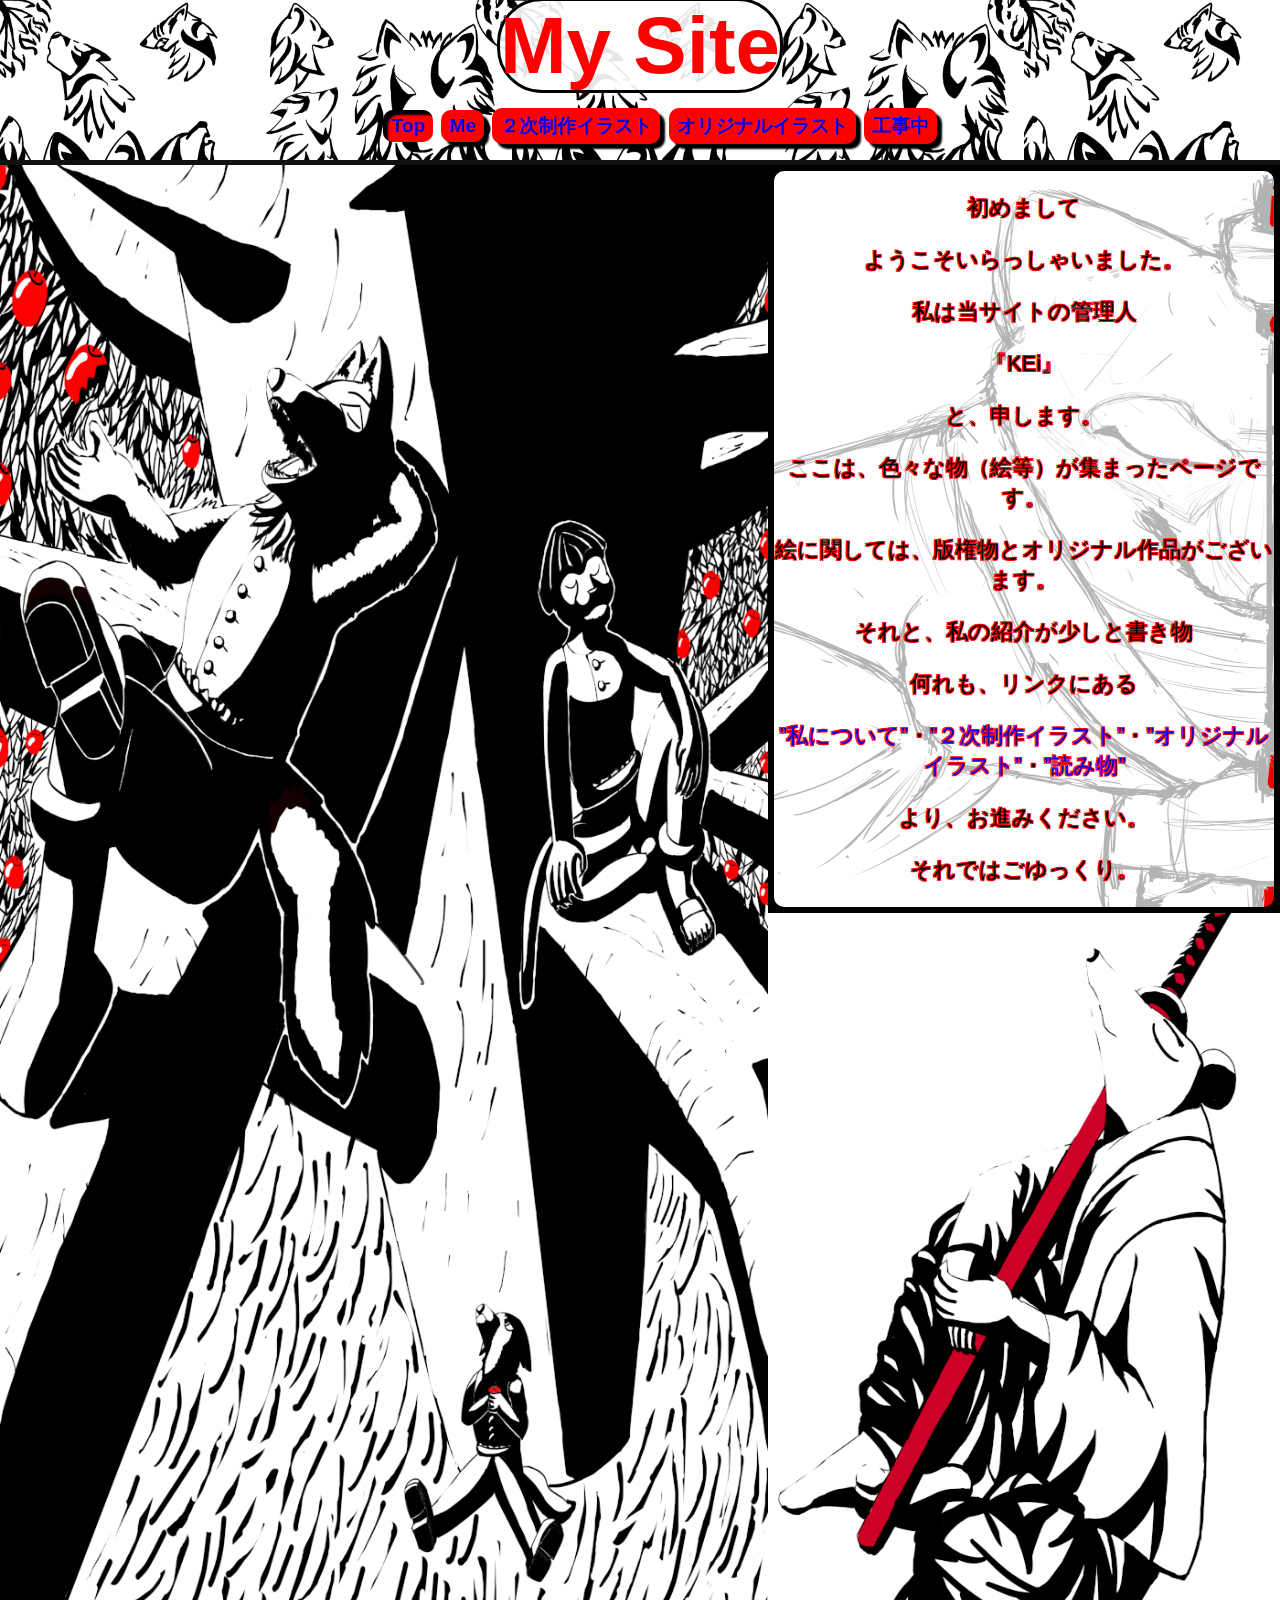
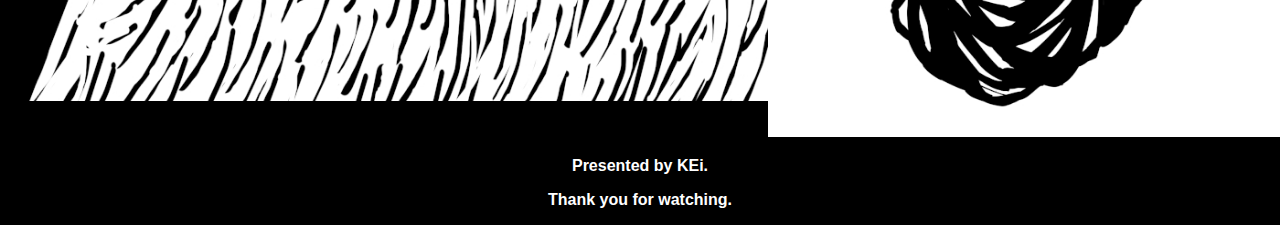
<file: index.html>
<!DOCTYPE html>
<html lang="ja">
    <head>
    <meta name="viewport" content="width=device-width, initial-scale=1.0">
    <meta http-equiv="Content-Type" content="text/html; charset=utf-8">
    <title>My Site</title>
    <meta name="description" content="">
    <meta name="robots" content="noindex,nofollow">
    <link rel="stylesheet" href="content/index.css" type="text/css">
    <link rel="stylesheet" href="content/head.css">
    <link rel="stylesheet" href="content/media/index.css" media="screen and (max-width:1024px)" type="text/css">
    <link rel="stylesheet" href="content/media/head.css" media="screen and (max-width:1024px)" type="text/css">
    </head>
    <body>
        <!-- ヘッダー -->
        <header class="header">
            <h1 class="topchar">My Site</h1>
            <nav class="menu-list">
                <ul>
                    <li class="nav-item now">
                       <a href="index.html">Top</a>
                    </li>
                    <li class="nav-item">
                       <a href="me.html">Me</a>
                    </li>
                    <li class="nav-item">
                        <a href="copyrightillust.html">２次制作イラスト</a>
                    </li>
                    <li class="nav-item">
                        <a href="originalillust.html">オリジナルイラスト</a>
                    </li>
                    <li class="nav-item">
                        <a href="kakimono.html">工事中</a>
                    </li>
                </ul>
            </nav>
        </header>
        
        <!-- メイン -->
        <main>
            <div class="said_1">
                <img class="apple" src="images/大きなリンゴの木（トップ）.jpg" alt="画像">
            </div>
            <article class="said_2">
                <div class="said_menu">
                    <section class="section_main">
                        <div class="text">
                            <p>初めまして</p>
                            <p>ようこそいらっしゃいました。</p>
                            <p>私は当サイトの管理人</p>
                            <p>『KEi』</p>
                            <p>と、申します。</p>
                            <p>ここは、色々な物（絵等）が集まったページです。</p>
                            <p>絵に関しては、版権物とオリジナル作品がございます。</p>
                            <p>それと、私の紹介が少しと書き物</p>
                            <p>何れも、リンクにある</p>
                            <p><a class="link" href="me.html">”私について”</a>・<a class="link" href="copyrightillust.html">”２次制作イラスト”</a>・<a class="link" href="originalillust.html">”オリジナルイラスト”</a>・<a class="link" href="kakimono.html">”読み物”</a></p>
                            <p>より、お進みください。</p>
                            <p>それではごゆっくり。</p>
                        </div>
                    </section>
                    <img class="rat" src="images/鼠侍（トップ）.jpg" art="画像">
                </div>
            </article>
        </main>

        <!-- フッター -->
        <footer>
            <p class="foot">Presented by KEi.</p>
            <p class="foot">Thank you for watching.</p>
        </footer>
    </body>
</html>
</file>
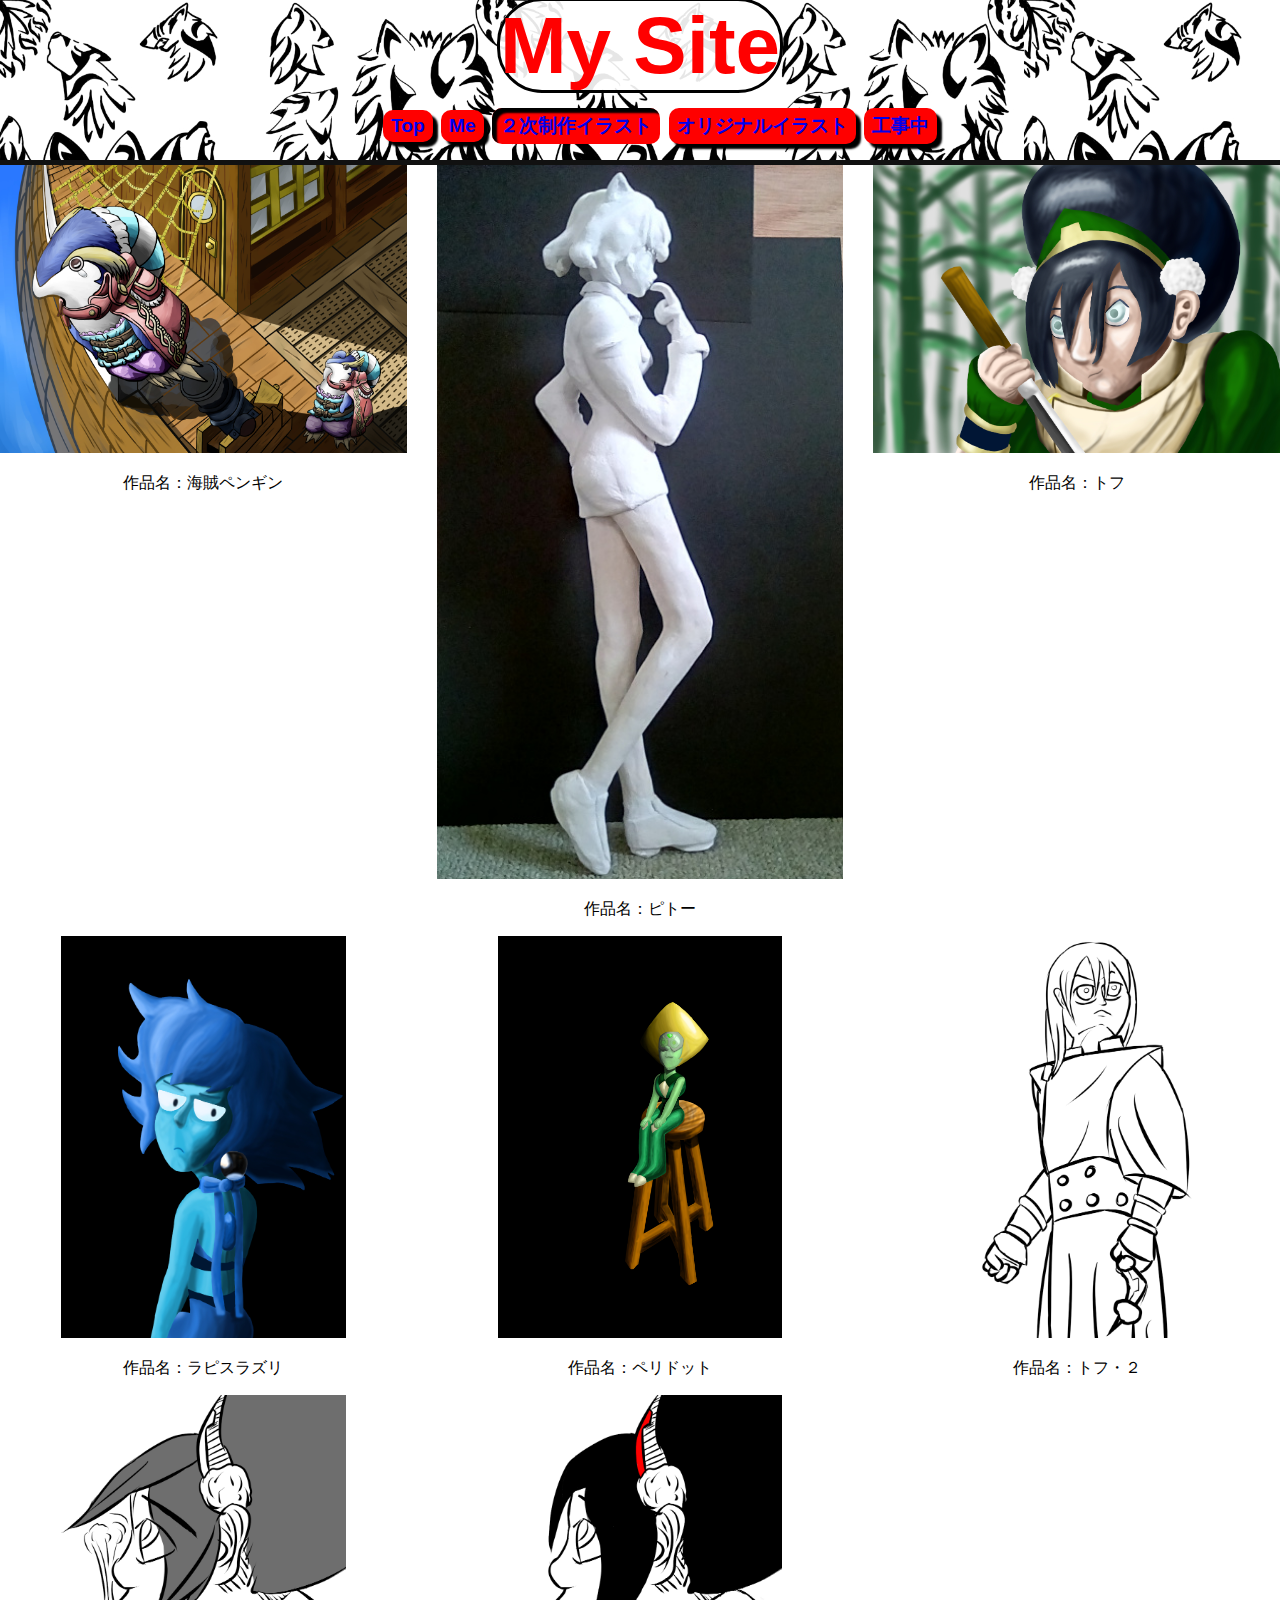
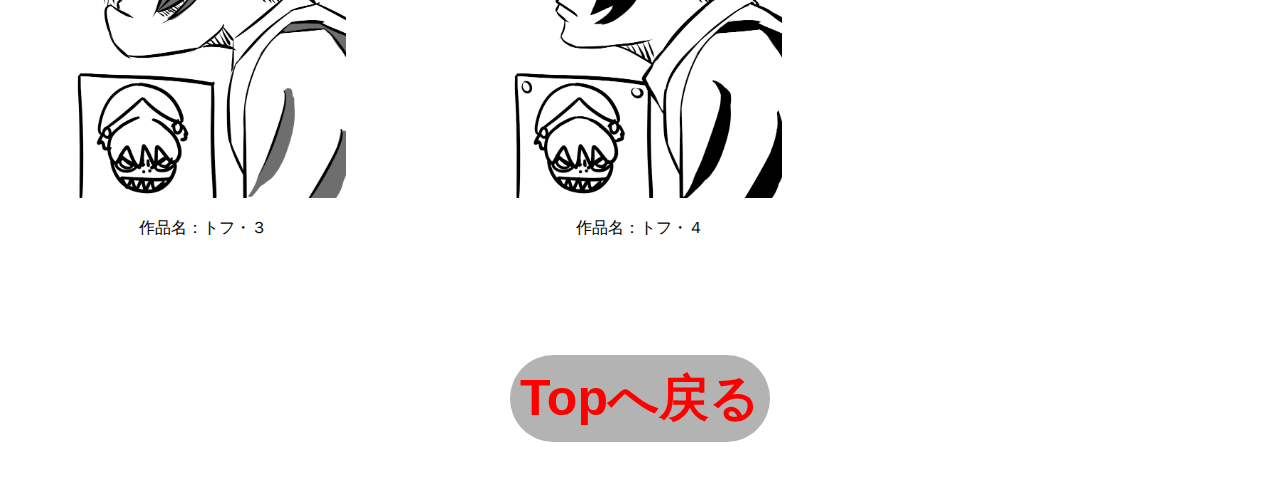
<file: copyrightillust.html>
<!DOCTYPE html>
<html>
    <head>
    <meta name="viewport" content="width=device-width, initial-scale=1.0">
    <meta http-equiv="Content-Type" content="text/html; charset=utf-8">
    <title>２次制作イラスト</title>
    <meta name="description" content="">
    <meta name="robots" content="noindex,nofollow">
    <link rel="stylesheet" href="content/illust.css" type="text/css">
    <link rel="stylesheet" href="content/head.css">
    <link rel="stylesheet" href="content/media/illust.css" media="screen and (max-width:1024px)" type="text/css">
    <link rel="stylesheet" href="content/media/head.css" media="screen and (max-width:1024px)" type="text/css">
    </head>
    <body>
        <!-- ヘッダー -->
        <header id="hd" class="header">
            <h1 class="topchar">My Site</h1>
            <nav class="menu-list">
                <ul>
                    <li class="nav-item">
                       <a href="index.html">Top</a>
                    </li>
                    <li class="nav-item">
                       <a href="me.html">Me</a>
                    </li>
                    <li class="nav-item now">
                        <a href="copyrightillust.html">２次制作イラスト</a>
                    </li>
                    <li class="nav-item">
                        <a href="originalillust.html">オリジナルイラスト</a>
                    </li>
                    <li class="nav-item">
                        <a href="kakimono.html">工事中</a>
                    </li>
                </ul>
            </nav>
        </header>

        <!-- メイン -->
        <main class="illust">
            <section id="img1">
                <img class="icon_img side" src="images/海賊ペンギン.jpg" alt="画像">
                <p id="p_1">作品名：海賊ペンギン</p>
            </section>
            <section id="img2">
                <img class="icon_img side" src="images/ピトー.jpg"　alt="画像">
                <p id="p_2">作品名：ピトー</p>
            </section>
            <section id="img3">
                <img class="icon_img side" src="images/トフ.jpg" alt="画像">
                <p id="p_3">作品名：トフ</p>
            </section>
            <section id="img4" class="black">
                <img class="icon_img" src="images/ラピスラズリ.jpg" alt="画像">
                <p id="p_4">作品名：ラピスラズリ</p>
            </section>
            <section id="img5" class="black">
                <img class="icon_img" src="images/ペリドット.jpg" alt="画像">
                <p id="p_5">作品名：ペリドット</p>
            </section>
            <section id="img6">
                <img class="icon_img" src="images/落書きトフ１.jpg" alt="画像">
                <p id="p_6">作品名：トフ・２</p>
            </section>
            <section id="img7">
                <img class="icon_img" src="images/落書きトフ２.jpg" alt="画像">
                <p id="p_7">作品名：トフ・３</p>
            </section>
            <section id="img8">
                <img class="icon_img" src="images/トップ絵トフ.jpg" alt="画像">
                <p id="p_8">作品名：トフ・４</p>
            </section>
        </main>

        <!-- フッター -->
        <footer id="ft" class="foot">
            <a href="index.html">
                <p class="return">Topへ戻る</p>
            </a>
        </footer>
        <script src="https://ajax.googleapis.com/ajax/libs/jquery/3.4.1/jquery.min.js"></script>
        <script src="js_content/illust.js"></script>
    </body>
</html>
</file>
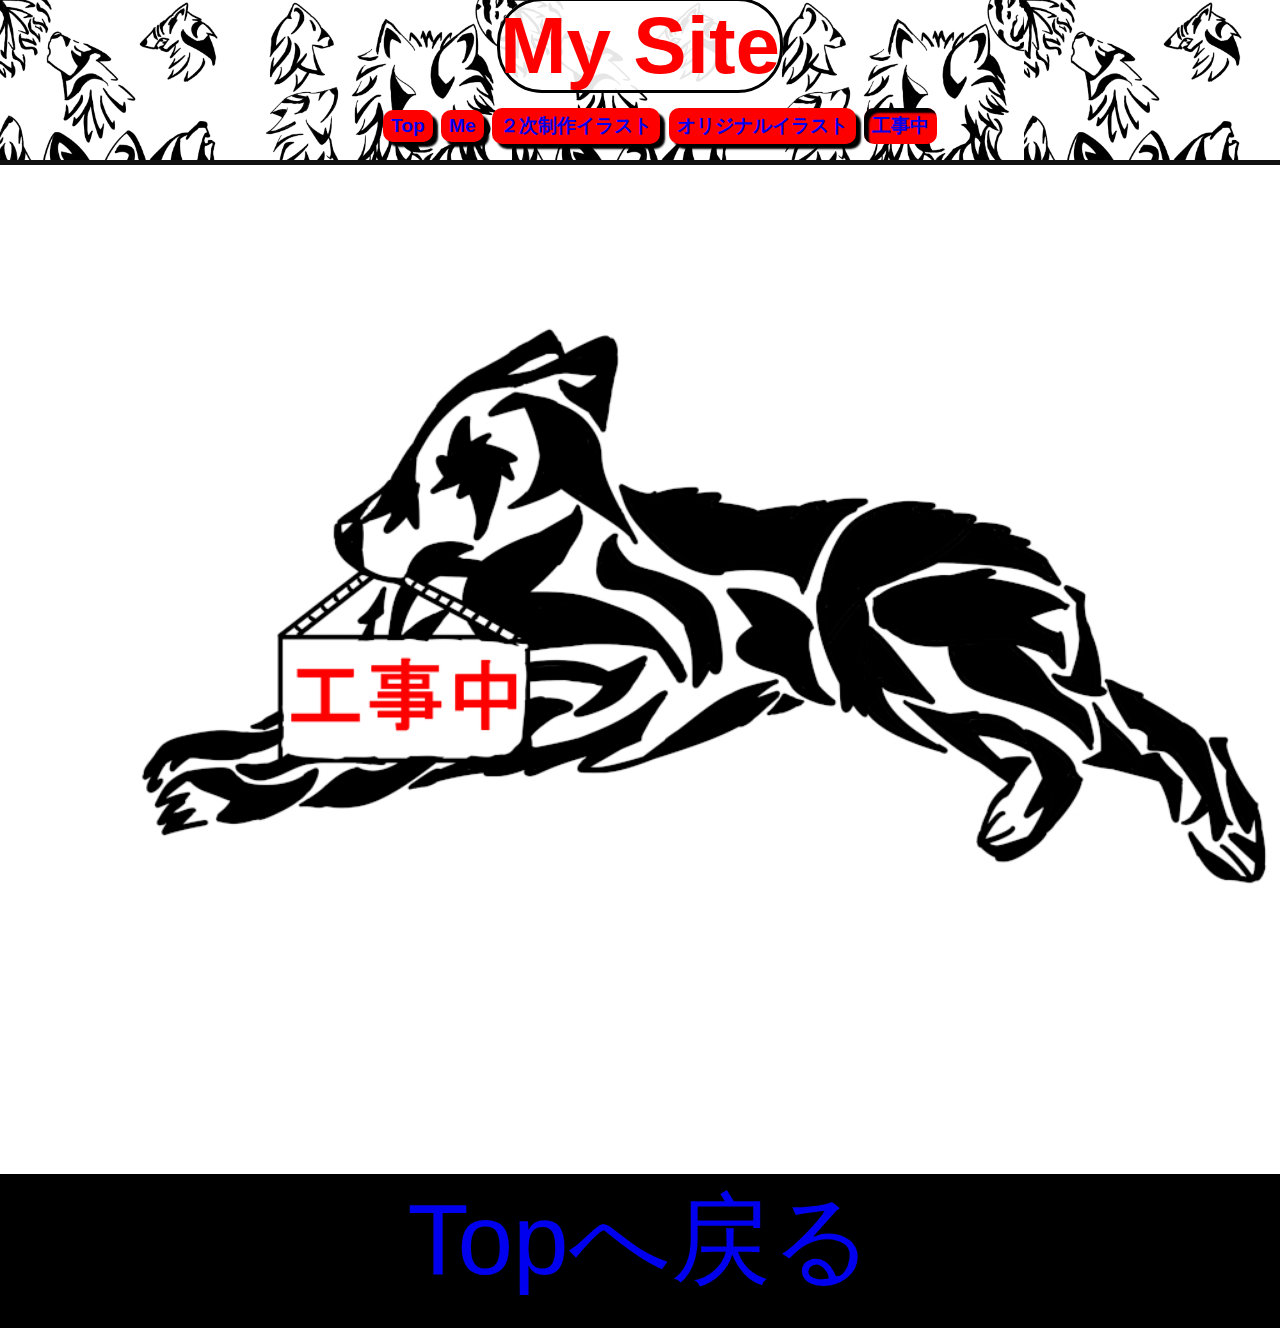
<file: kakimono.html>
<!DOCTYPE html>
<html>
    <head>
    <meta name="viewport" content="width=device-width, initial-scale=1.0">
    <meta http-equiv="Content-Type" content="text/html; charset=utf-8">
    <title>読み物</title>
    <meta name="description" content="">
    <meta name="robots" content="noindex,nofollow">
    <link rel="stylesheet" href="content/kakimono.css" type="text/css">
    <link rel="stylesheet" href="content/head.css">
    <link rel="stylesheet" href="content/media/kakimono.css" media="screen and (max-width:1024px)" type="text/css">
    <link rel="stylesheet" href="content/media/head.css" media="screen and (max-width:1024px)" type="text/css">
    </head>
    <body> 
         <!-- ヘッダー -->
         <header class="header">
            <h1 class="topchar">My Site</h1>
            <nav class="menu-list">
                <ul>
                    <li class="nav-item">
                    <a href="index.html">Top</a>
                    </li>
                    <li class="nav-item">
                    <a href="me.html">Me</a>
                    </li>
                    <li class="nav-item">
                        <a href="copyrightillust.html">２次制作イラスト</a>
                    </li>
                    <li class="nav-item">
                        <a href="originalillust.html">オリジナルイラスト</a>
                    </li>
                    <li class="nav-item now">
                        <a href="kakimono.html">工事中</a>
                    </li>
                </ul>
            </nav>
        </header>

        <!-- メイン -->
        <main>
            <img class="kouji" src="images/工事中.jpg" alt="画像">
            <img class="kou2" src="images/鼠小.jpg" alt="絵">
        </main>
        
        <!-- フッター -->
        <footer class="foot">
            <a href="index.html">
                <p>Topへ戻る</p>
            </a>    
        </footer>
    </body>
</html>
</file>
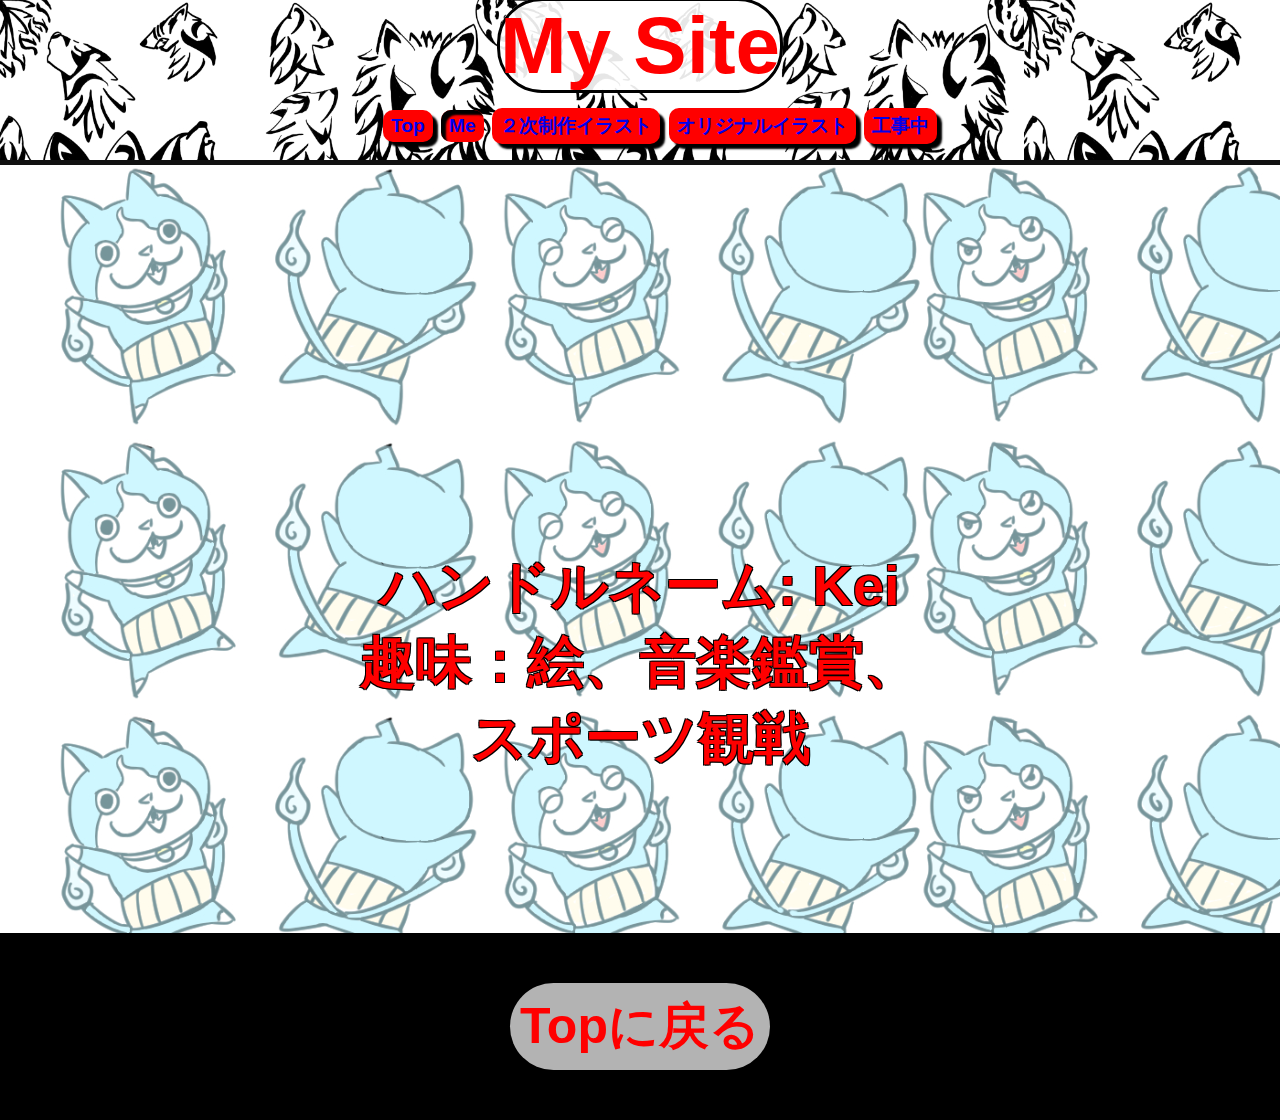
<file: me.html>
<!DOCTYPE html>
<html>
    <head>
    <meta name="viewport" content="width=device-width, initial-scale=1.0">
    <meta http-equiv="Content-Type" content="text/html; charset=utf-8">
    <title>私について</title>
    <meta name="description" content="">
    <meta name="robots" content="noindex,nofollow">
    <link rel="stylesheet" href="content/me.css" type="text/css">
    <link rel="stylesheet" href="content/head.css">
    <link rel="stylesheet" href="content/media/me.css" media="screen and (max-width:1024px)" type="text/css">
    <link rel="stylesheet" href="content/media/head.css" media="screen and (max-width:1024px)" type="text/css">
    </head>
    <body>
            <!-- ヘッダー -->
            <header class="header">
                <h1 class="topchar">My Site</h1>
                <nav class="menu-list">
                    <ul>
                        <li class="nav-item">
                            <a href="index.html">Top</a>
                        </li>
                        <li class="nav-item now">
                            <a href="me.html">Me</a>
                        </li>
                        <li class="nav-item">
                            <a href="copyrightillust.html">２次制作イラスト</a>
                        </li>
                        <li class="nav-item">
                            <a href="originalillust.html">オリジナルイラスト</a>
                        </li>
                        <li class="nav-item">
                            <a href="kakimono.html">工事中</a>
                        </li>
                    </ul>
                </nav>
            </header>

            <!-- メイン -->
            <main class="main_text">
                <p>ハンドルネーム: Kei</p>
                <p>趣味：絵、音楽鑑賞、<br>スポーツ観戦</p>
            </main>

            <!-- フッター -->
            <footer class="foot">
                <a href="index.html">
                    <p class="return">Topに戻る</p>
                </a>
            </footer>
    </body>
</html>
</file>
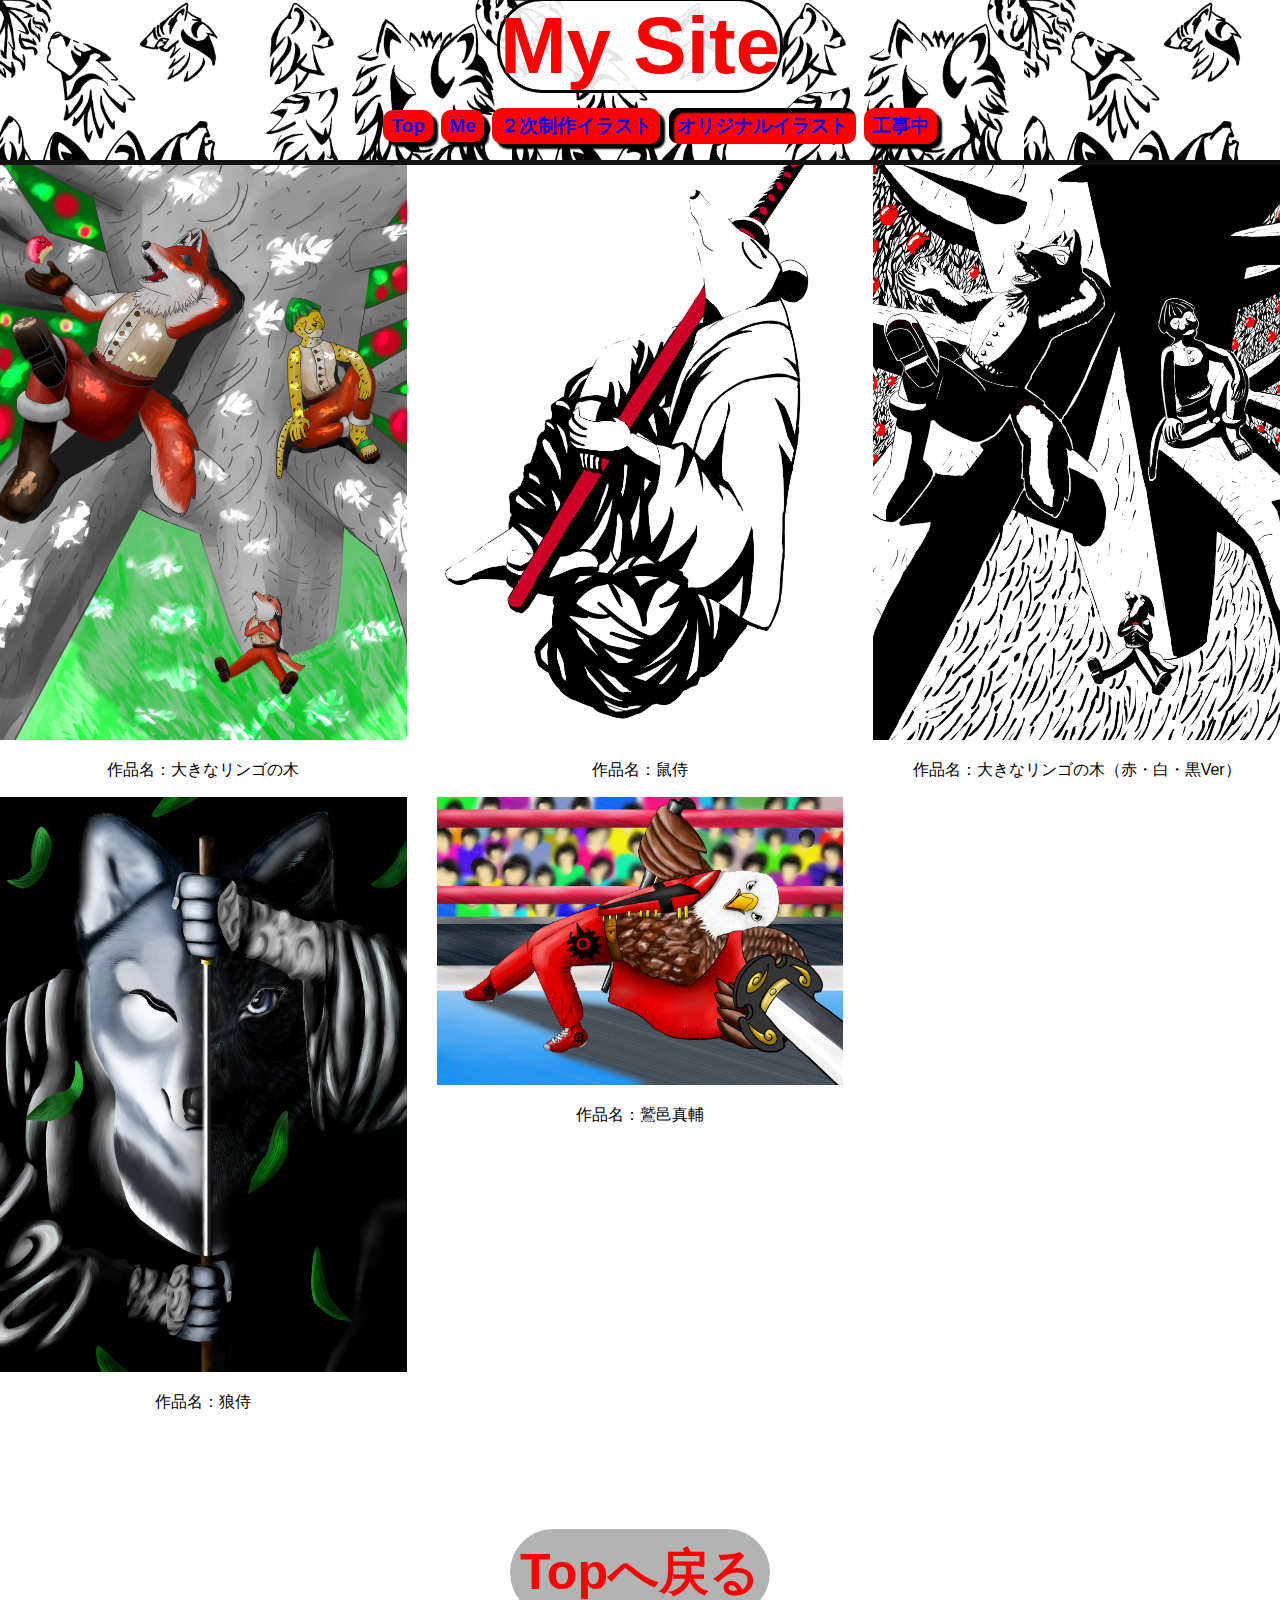
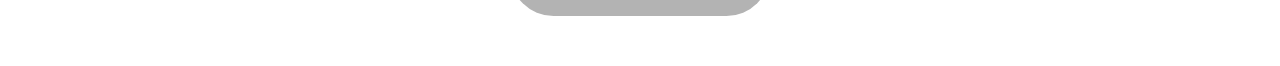
<file: originalillust.html>
<!DOCTYPE html>
<html>
    <head>
    <meta name="viewport" content="width=device-width, initial-scale=1.0">
    <meta http-equiv="Content-Type" content="text/html; charset=utf-8">
    <title>オリジナルイラスト</title>
    <meta name="robots" content="noindex,nofollow">
    <meta name="description" content="">
    <link rel="stylesheet" href="content/illust.css" type="text/css">
    <link rel="stylesheet" href="content/head.css">
    <link rel="stylesheet" href="content/media/illust.css" media="screen and (max-width:1024px)" type="text/css">
    <link rel="stylesheet" href="content/media/head.css" media="screen and (max-width:1024px)" type="text/css">
    </head>
    <body>
        <!-- ヘッダー -->
        <header id="hd" class="header">
            <h1 class="topchar">My Site</h1>
            <nav class="menu-list">
                <ul>
                    <li class="nav-item">
                    <a href="index.html">Top</a>
                    </li>
                    <li class="nav-item">
                    <a href="me.html">Me</a>
                    </li>
                    <li class="nav-item">
                        <a href="copyrightillust.html">２次制作イラスト</a>
                    </li>
                    <li class="nav-item now">
                        <a href="originalillust.html">オリジナルイラスト</a>
                    </li>
                    <li class="nav-item">
                        <a href="kakimono.html">工事中</a>
                    </li>
                </ul>
            </nav>
        </header>

        <!-- メイン -->
        <main class="illust">
            <section id="img1">
                <img class="icon_img side" src="images/大きなリンゴの木.jpg" alt="作品画像１">
                <p id="p_1">作品名：大きなリンゴの木</p>
            </section>
            <section id="img2">
                <img class="icon_img side" src="images/鼠侍.jpg" alt="作品画像２">
                <p id="p_2">作品名：鼠侍</p>
            </section>
            <section id="img3" class="black">
                <img class="icon_img side" src="images/大きなリンゴの木 （赤・白・黒Ver）.jpg" alt="作品画像３">
                <p id="p_3">作品名：大きなリンゴの木（赤・白・黒Ver）</p>
            </section>
            <section id="img4" class="black">
                <img class="icon_img side" src="images/狼侍.jpg" alt="作品画像４">
                <p id="p_4">作品名：狼侍</p>
            </section>
            <section id="img5">
                <img class="icon_img side" src="images/真輔.jpg" alt="作品画像５">
                <p id="p_5">作品名：鷲邑真輔</p>
            </section>
        </main>

        <!-- フッター -->
        <footer class="foot" id="ft">
            <a href="index.html">
                <p class="return">Topへ戻る</p>
            </a>
        </footer>
        <script src="https://ajax.googleapis.com/ajax/libs/jquery/3.4.1/jquery.min.js"></script>
        <script src="js_content/illust.js"></script>
    </body>
</html>
</file>
<file: content/index.css>
@charset "UTF-8";
/* 初期設定 */
body {
    margin: 0;
    padding: 0;
    height: 100%;
    text-align: center;
    background-color: #000;
    font-family: Raleway, "Hiragino Kaku Gothic ProN",  Meiryo,  sans-serif;
}

*, *::before, *::after {
    box-sizing: border-box;
}

a:link, a:visited, a:hover, a:active {
    text-decoration: none;
}

/* メイン */
.said_1 {
    float: left; 
    width: 60%;
}

.said_1 .apple {
    height: 120vw;
    width: 100%;
}

.said_menu .section_main {
    width: 100%;
    overflow: auto;
    border: 6px solid #000;
}

.section_main .text {
    overflow: hidden; 
    font-size: 22px;
    line-height: normal;
    text-shadow: 1px 1px #f00, -1px 1px #f00,
    1px -1px #f00, -1px -1px #f00;
    background-image: url(../images/小.jpg);
    position: contain;
    background-repeat: repeat-y;
}

.section_main .text .link:hover {
    opacity: 0.5;
}

.text {
    background-color: rgba(204,205,204,0.9);
    border-radius: 10px;
}

.said_2{
    float: right;
    width: 40%;
}

.said_2 .text .link:hover {
    text-decoration: underline;
}

.said_2 .rat {
    width: 100%;
    height: 64.37vw;
    
}

/* フッター */
footer {
    display: inline-block;
    width: 100%;
    height: 100%;
    background-color: #000;
    font-weight: bold;
}

.foot {
    text-align: center;
    color: #fff
}
/* end */
</file>
<file: content/head.css>
/* ヘッダー */
.header{
    width: 100%;
    border-bottom: 5px solid #111;
    background-image: url(../images/banner.jpg);
    background-size: contain;
}

.header .topchar {
    display: inline;
    font-size: 5rem;
    border: 3px solid #000;
    border-radius: 45px;
    background-color: rgba(255, 255, 255, 0.9);
    color: #FF0000;
}

.menu-list .nav-item{
    display: inline-block;
    padding: 5px 8px;
    margin: 0 2px;
    background-color: #f00;
    border-radius: 10px;
    font-size: 1.2rem;
    font-weight: bold;
    box-shadow: 5px 5px 2px  black;
}

.menu-list .now,
.nav-item:hover{
    box-shadow: inset 5px 5px 2px black;
}
</file>
<file: content/media/index.css>
@charset "UTF-8";

@media screen and (max-width:1024px) {

    .said_1 .apple {
        height: 90vw;
    }

    .section_main .text {
        height: 48.9vw;
        overflow: scroll;
        background-size: cover;
        line-height: 26px;
    }

    .said_2 .rat {
        height: 39.6vw;
}

@media screen and (max-width:768px) {

    .said_2 .rat {
        height: 40vw;
    }

}

/* ALL SmartPhone */
@media screen and (max-width:414px) {
    
    .said_1, .said_2 {
        float: none;
        width: 100%;
    }

    .said_1 .apple{
        width: 100%;
        height: 165vw;
    }

    .section_main .text {
        height: 30%;
    }

    .said_2 .rat {
        width: 100%;
        height: 170vw;
    }

}
</file>
<file: content/media/head.css>
@media screen and (max-width:1024px) {
    .header {
        width: 100%;
    }
}

/* AllSmartPhone*/
@media screen and (max-width:414px) {
    .header {
        background-image: url(../../images/banner414.jpg);
        background-size: cover;
    }

    .header .topchar {
        font-size: 52px;
        padding: 1.5%;
    }

    .header .menu-list {
        padding-right: 12%;
    }

    .menu-list .nav-item {
        display: block;
        margin-bottom: 4px;
        background-color: rgba(255,0,0,0.8);
        box-shadow: none;
    }

    .menu-list .nav-item a {
        display: block;
        width: auto;
        height: 28px;
        border-radius: 10px;
    }
}
</file>
<file: content/illust.css>
@charset "UTF-8";
/* 最初の設定 */

body {
    position: relative;
    margin: 0;
    padding: 0;
    height: 100%;
    text-align: center;
    font-family: Raleway, "Hiragino Kaku Gothic ProN",  Meiryo,  sans-serif;
}

*, *::before, *::after {
    box-sizing: border-box;
}

a:link, a:visited, a:hover, a:active {
    text-decoration: none;
}

/* メイン */
.illust {
    display: grid;
    grid-template-rows: auto;
    grid-template-columns: repeat(auto-fit, minmax(300px, 1fr));
    grid-column-gap: 30px;
}

.illust .icon_img {
    width: 70%;
    height: auto;
    cursor: zoom-in;
}

.illust .side {
    width: 100%;
}

.center {
    cursor: zoom-out;
}

.center .icon_img{
    cursor: zoom-out;
}

.center .black {
    background: #000000;
}

/* フッター */
.foot {
    margin-top: 50px;
}

.foot .return {
    display: inline-block;
    padding: 10px;
    font-size: 50px;
    font-weight: bold;
    color: #f00;
    background-color: rgb(179 ,179 ,179);
    border-radius: 45px;
}

.foot .return:hover {
    color: #fff;
}
</file>
<file: content/media/illust.css>
@charset "UTF-8";
</file>
<file: content/kakimono.css>
@charset "UTF-8";
/* 設定 */
body {
    margin: 0;
    padding: 0;
    height: 100%;
    text-align: center;
    font-family: Raleway, "Hiragino Kaku Gothic ProN",  Meiryo,  sans-serif;
}

*, *::before, *::after {
    box-sizing: border-box;
}

a:link, a:visited, a:hover, a:active {
    text-decoration: none;
}

/* メイン */
main .kouji {
    width: 100%;
}

main .kou2 {
    display: none;
}

/* フッター */
.foot {
    height: 12vw;
    width: 100%;
    background-color: #000;
}

.foot a:visited {
    color: #f00;
}

.foot:hover {
    background-color: #333;
}

.foot p {
    font-size: 100px;
}

.foot p:hover {
    color: #f88;
}
/* end */
</file>
<file: content/media/kakimono.css>
@charset "UTF-8";

@media screen and (max-width:1024px) {
    main .kouji {
        width: 100%;
    }

    .foot {
        height: 27vh;
        width: 100%;
    }
}


@media screen and (max-width:768px) {
    main .kouji {
        width: 100%;
        height: 100%;
    }

    .foot {
        height: 18.8vh;
    }

    .foot p {
        font-size: 85px;
    }
}

/* AllSmartPhone*/
@media screen and (max-width:414px) {
    .kouji {
        display: none;
    }

    main .kou2 {
        display: block;
        width: 100%;
        height: 54vh;
    }

    .foot {
        width: auto;
        height: 10vh;
    }

    .foot p {
        font-size: 40px;
        margin: auto 0;
    }
}
</file>
<file: content/me.css>
@charset "UTF-8";
/* 最初の設定 */
body {
    margin: 0;
    padding: 0;
    height: 100%;
    text-align: center;
    font-family: Raleway, "Hiragino Kaku Gothic ProN",  Meiryo,  sans-serif;
}

*, *::before, *::after {
    box-sizing: border-box;
}

a:link, a:visited, a:hover, a:active {
    text-decoration: none;
}

/* メイン */
.main_text {
    background-image: url(../images/ジバニャン.jpg);
    background-size: contain;
    height: 50vw;
}

.main_text {
    padding: 30% 0;
}

.main_text p {
    font-size: 350%;
    margin: 0 20px;
    font-weight: bold;
    text-shadow: 1px 1px #000, -1px 1px #000,
    1px -1px #000, -1px -1px #000;
    color: #f00;
}

/* フッター */
.foot {
    background-color: #000;
}

.return {
    display: inline-block;
    padding: 10px;
    font-size: 50px;
    font-weight: bold;
    color: #f00;
    background-color: rgb(179, 179, 179);
    border-radius: 45px;
}

.return:hover {
    color: #fff;
}
</file>
<file: content/media/me.css>
@charset "UTF-8";
/* 設定 */
@media screen and (max-width:1024px) {
    .main_text {
        width: auto;
        height: 100vw;
    }
}

@media screen and (max-width:414px) {
    .main_text p {
        font-size: 200%;
    }

}
</file>
